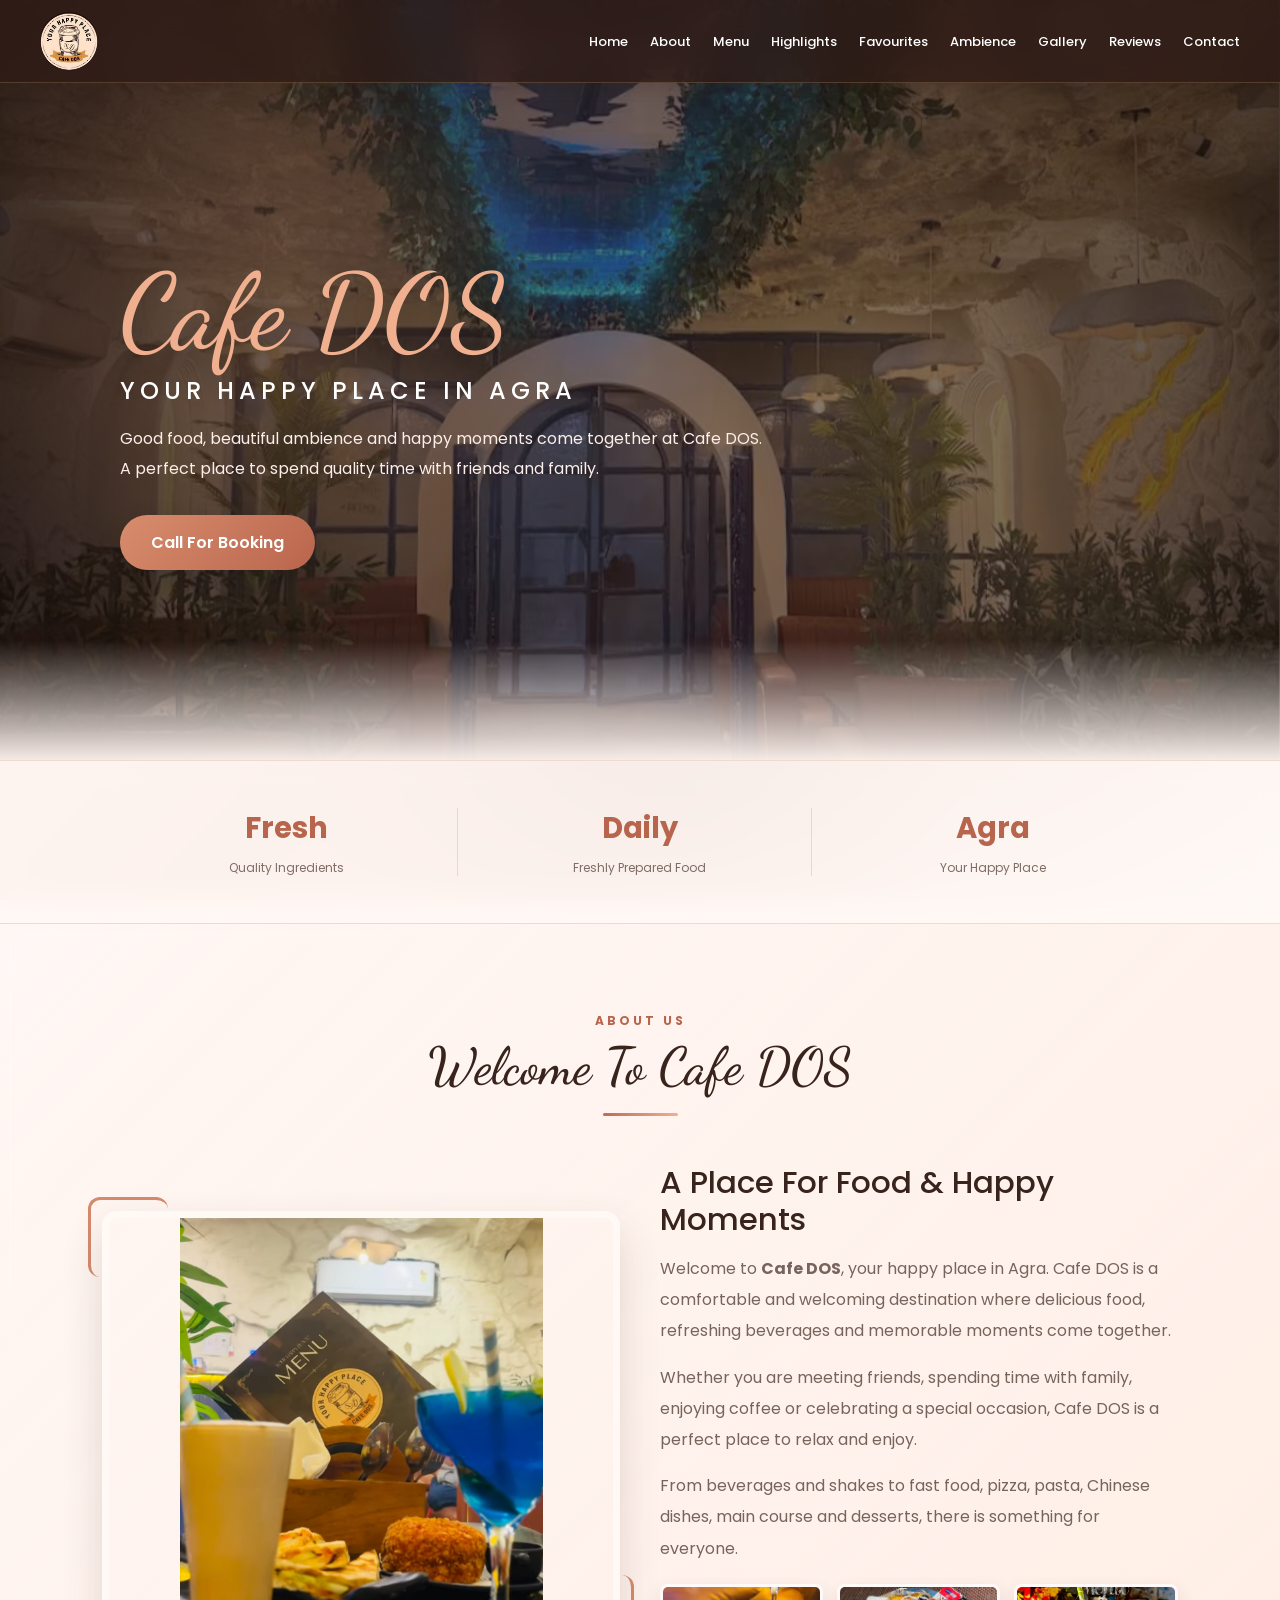
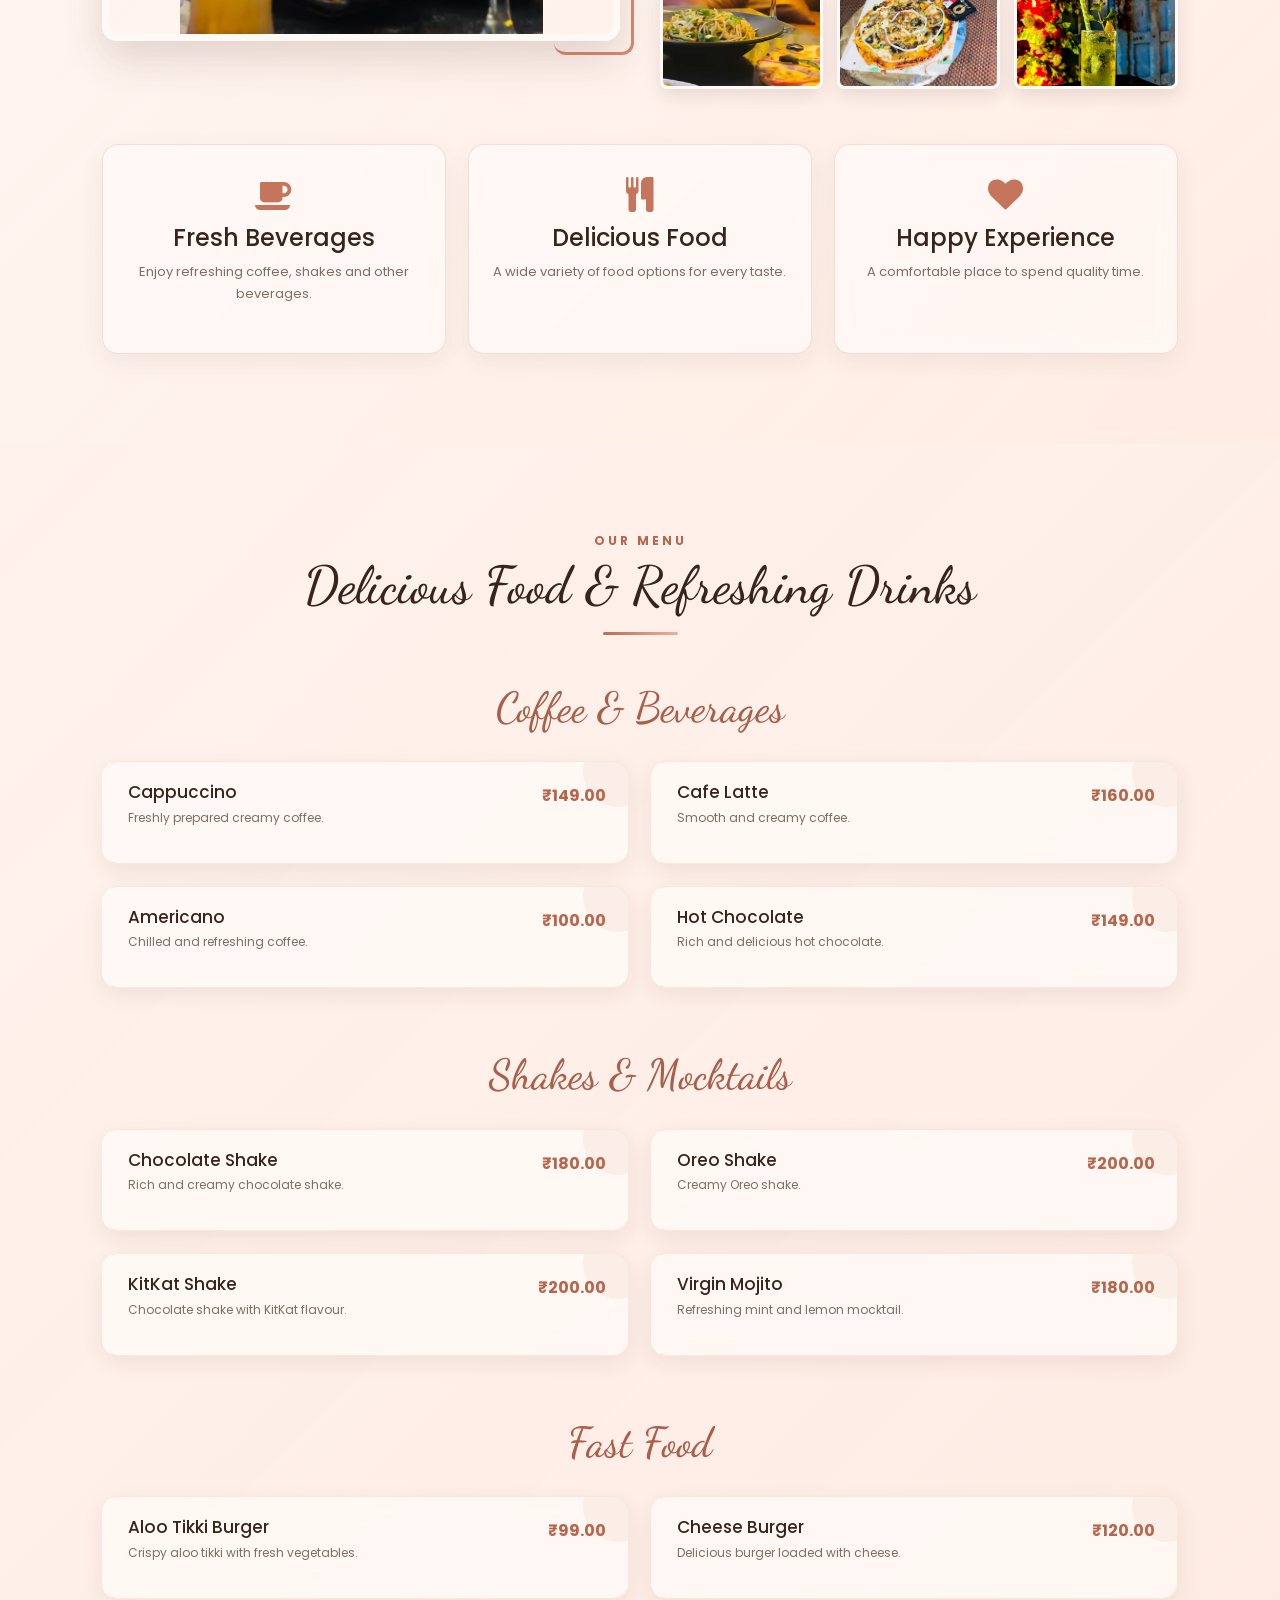
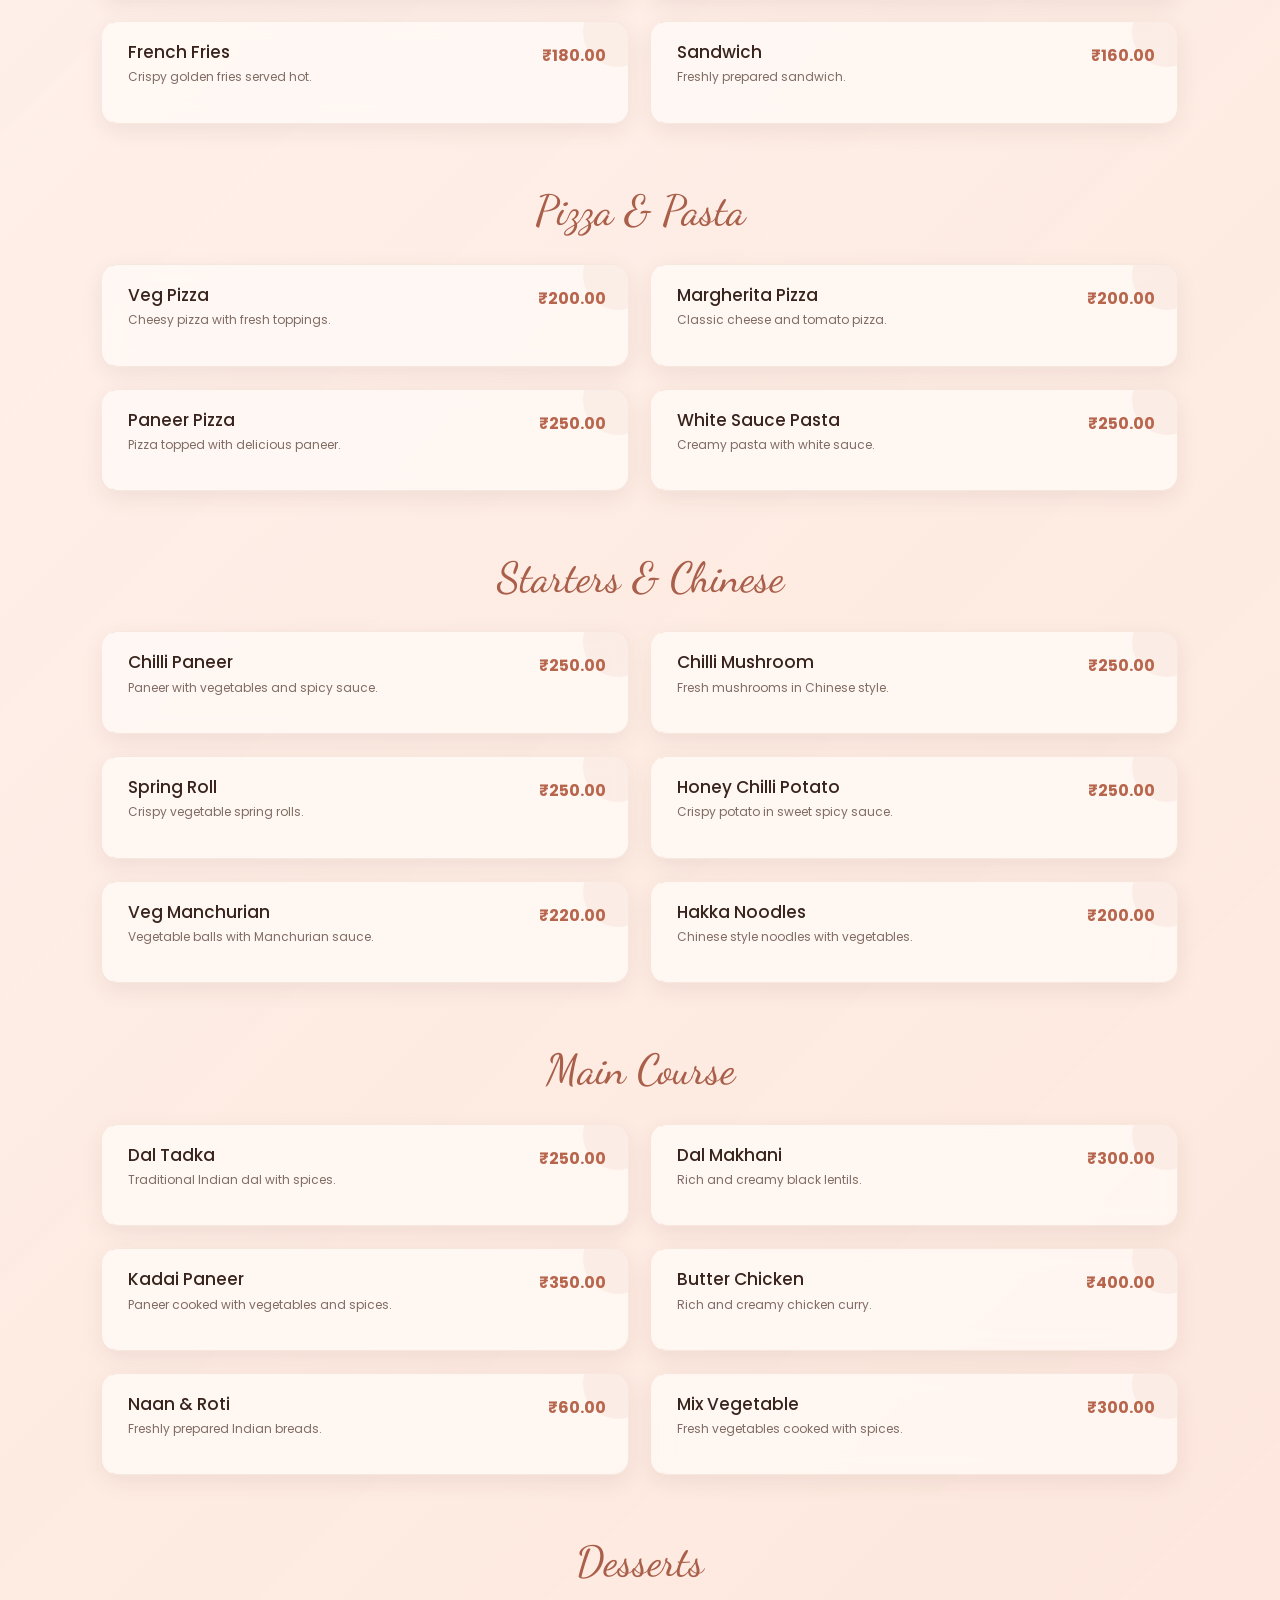
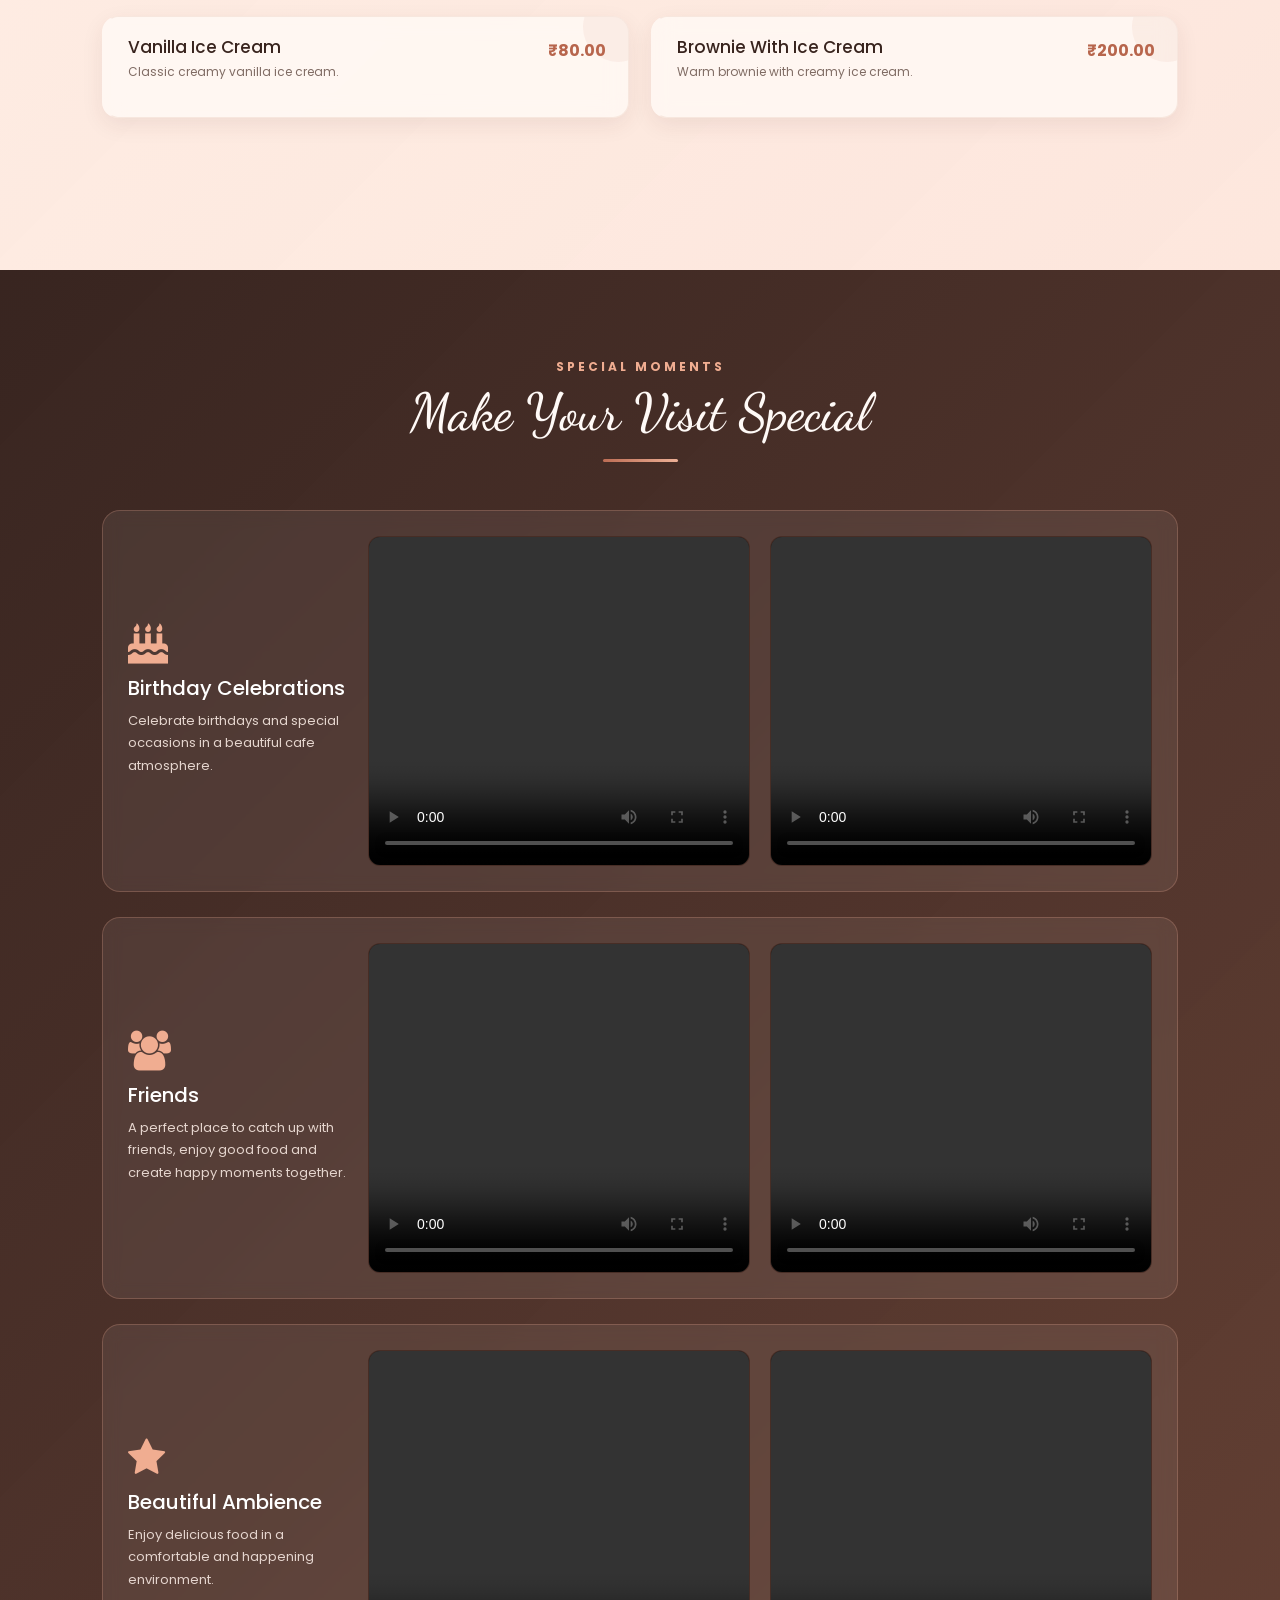
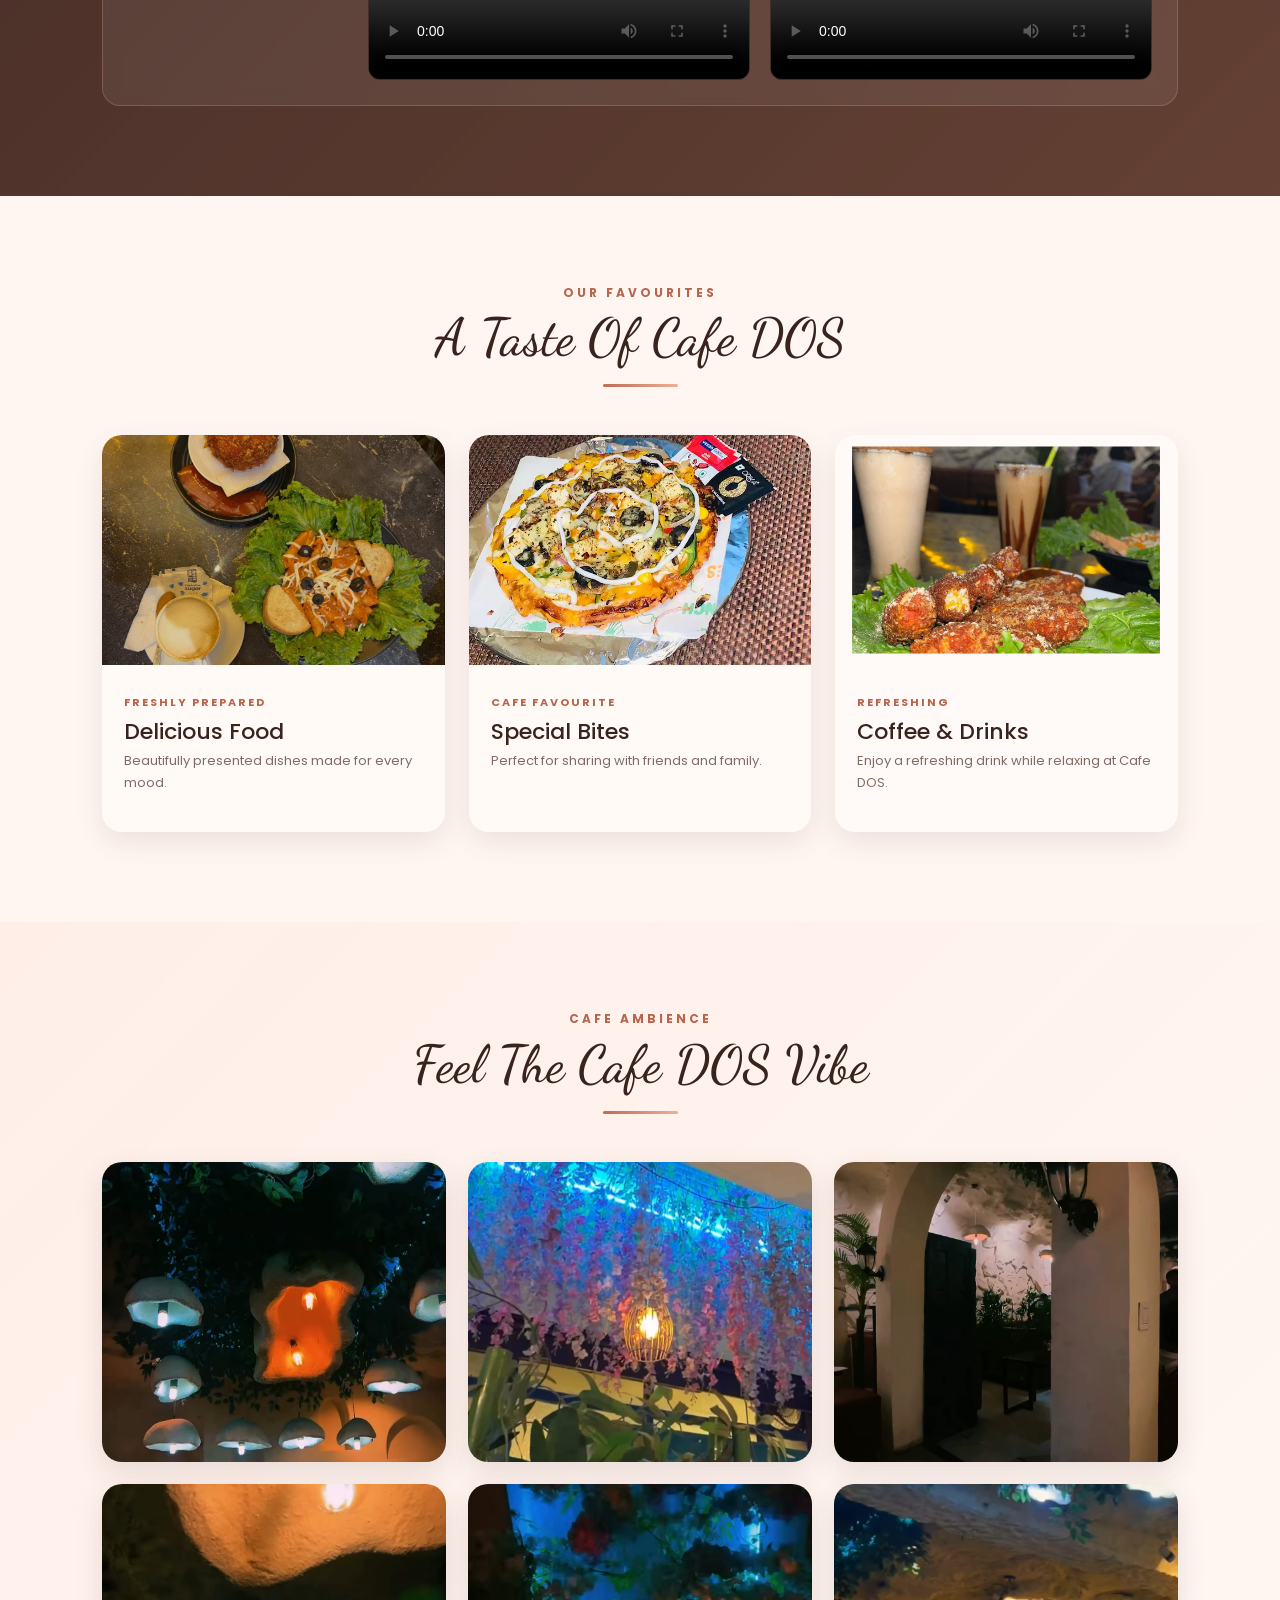
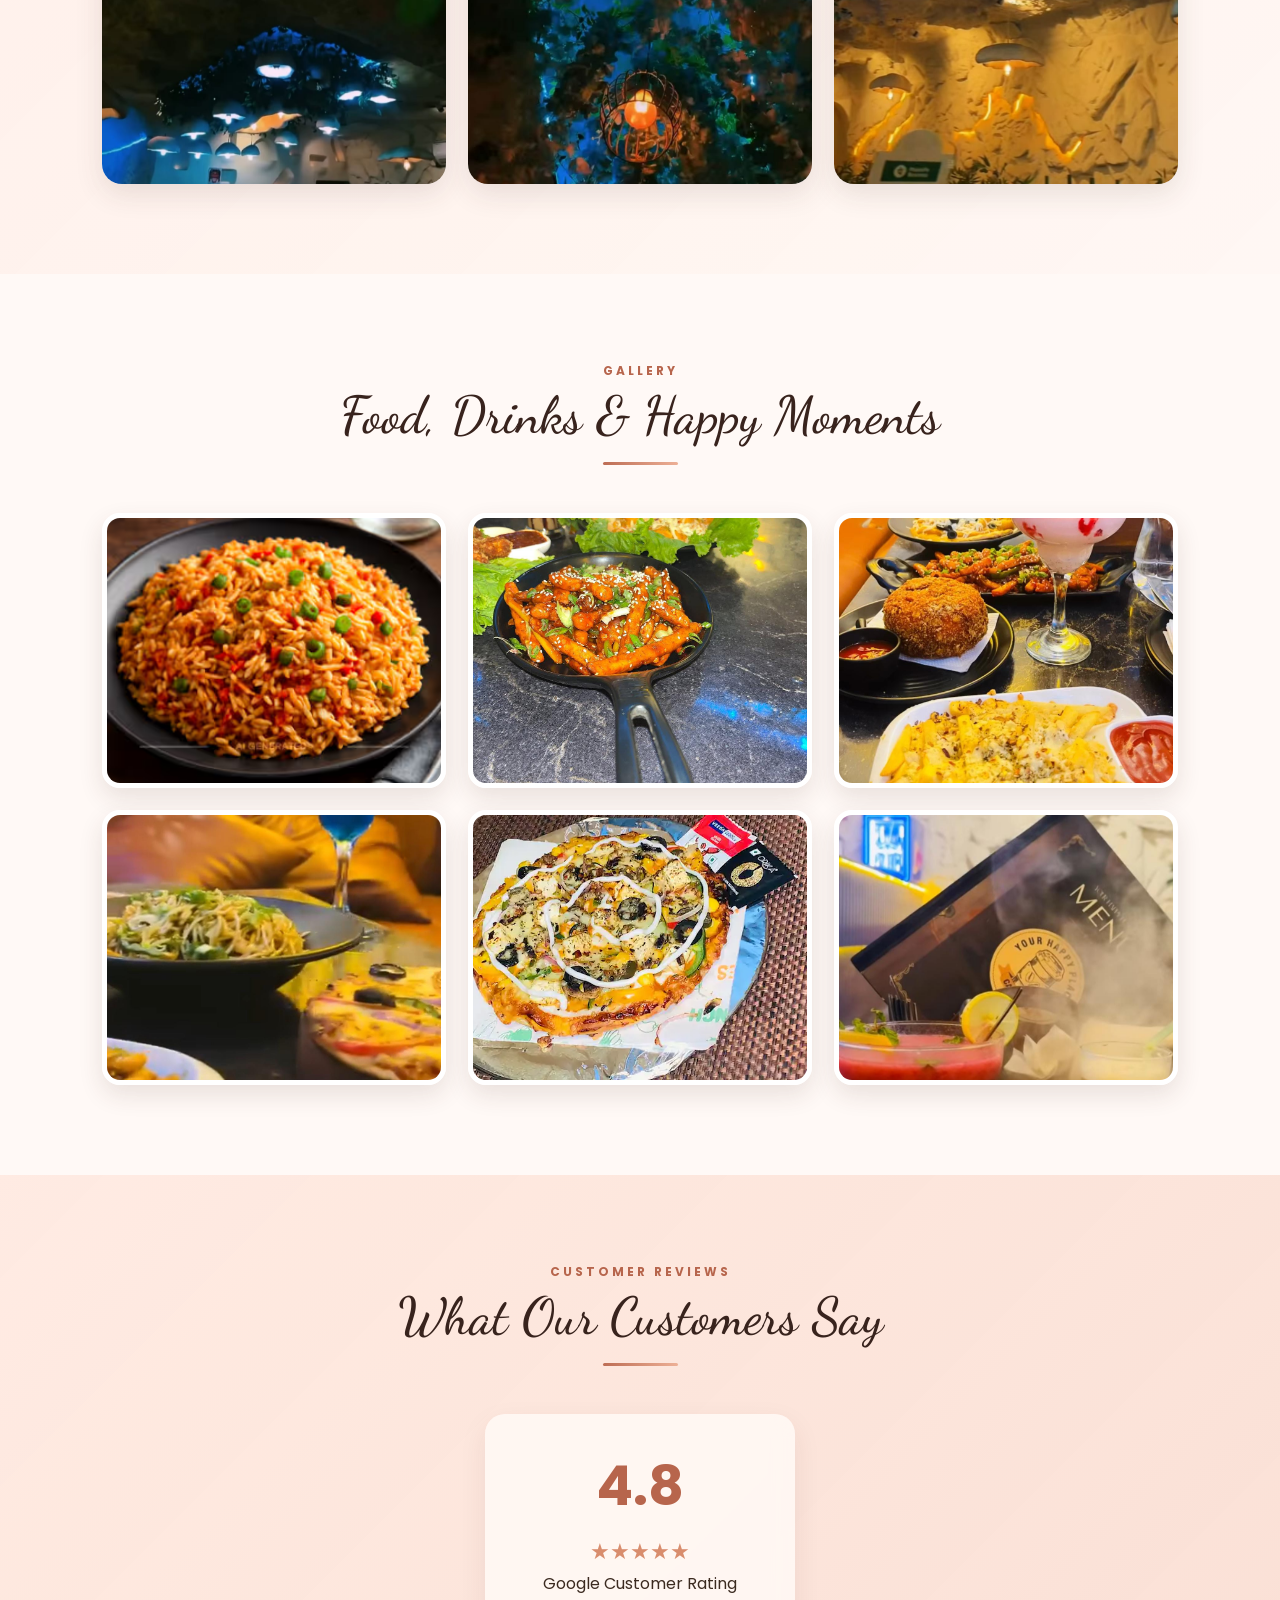
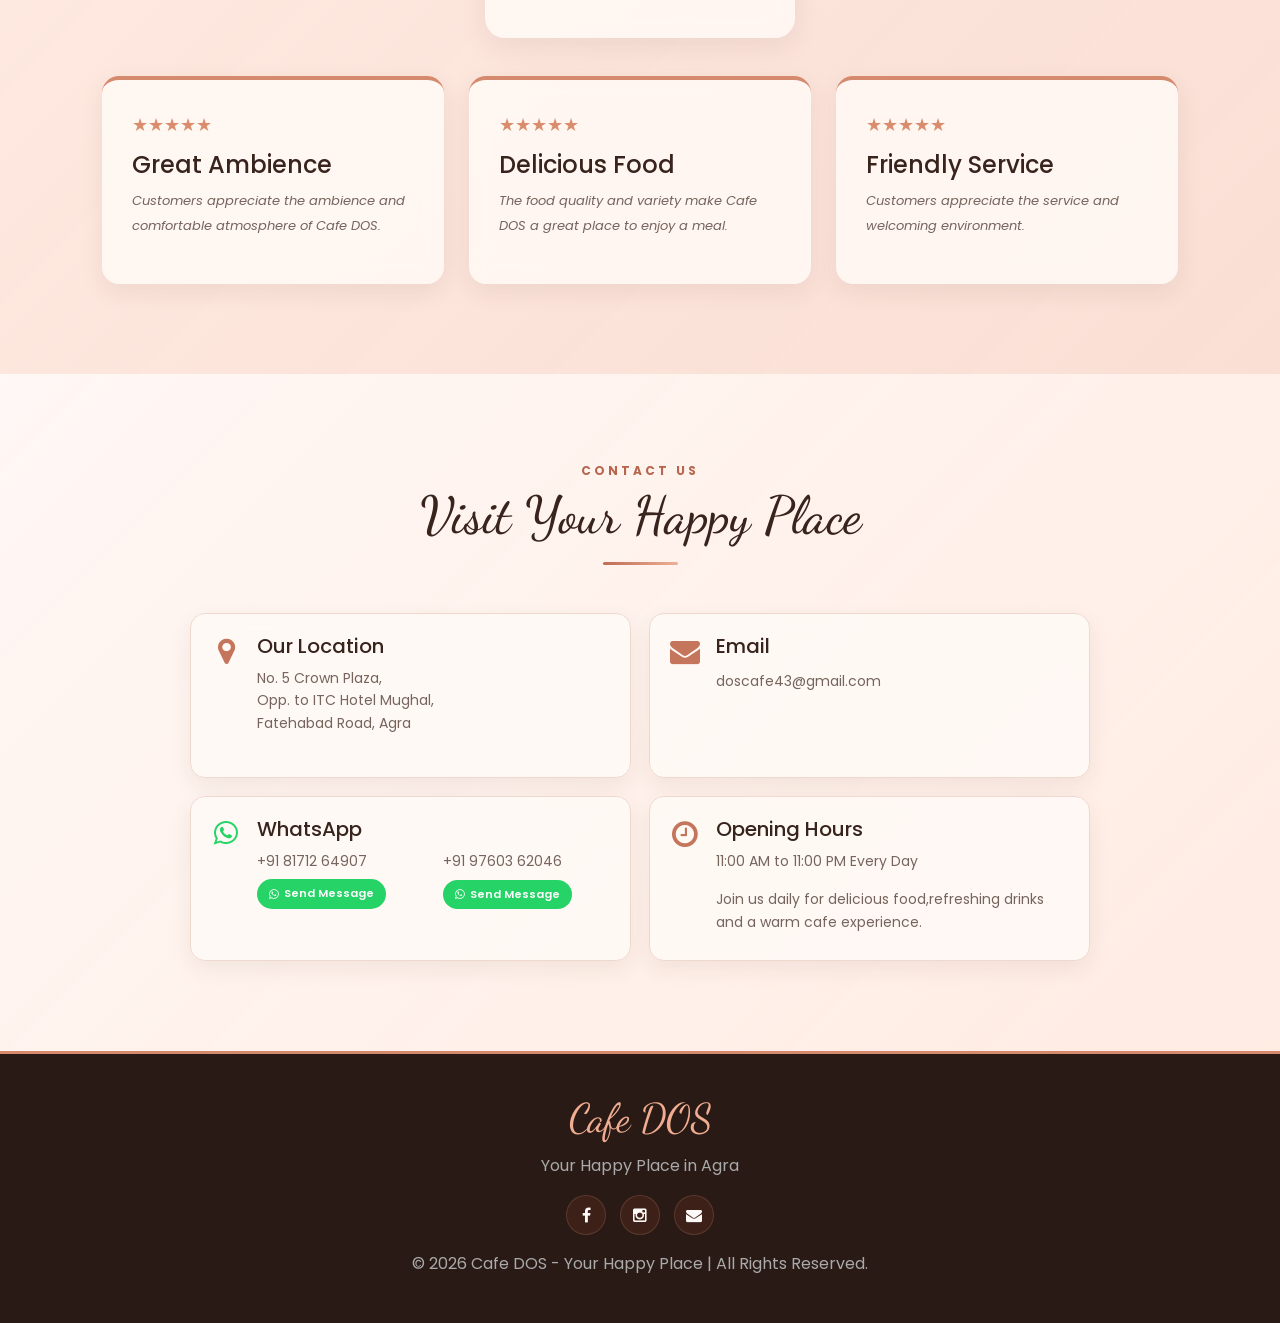
<file: index.html>
<!DOCTYPE html>
<html lang="en">
<head>
<meta charset="UTF-8">
<meta name="viewport" content="width=device-width,initial-scale=1.0">
<title>Cafe DOS | Your Happy Place</title><link rel="icon" type="image/jpeg" href="assets/images/images.jpg">
<link href="https://fonts.googleapis.com/css2?family=Dancing+Script:wght@500;600;700&family=Poppins:wght@300;400;500;600;700&display=swap" rel="stylesheet">
<link rel="stylesheet" href="assets/css/bootstrap.min.css">
<link rel="stylesheet" href="assets/css/font-awesome.css">
<style>
*{margin:0;padding:0;box-sizing:border-box}
html{scroll-behavior:smooth}
body{font-family:Poppins,sans-serif;background:#fff5f0;color:#3b2a20;line-height:1.7;overflow-x:hidden;position:relative}
body:before{content:"";position:fixed;inset:0;z-index:-3;background:radial-gradient(circle at 15% 20%,rgba(255,205,180,.42),transparent 30%),radial-gradient(circle at 85% 25%,rgba(210,155,130,.28),transparent 32%),radial-gradient(circle at 50% 80%,rgba(150,95,75,.18),transparent 35%),linear-gradient(135deg,#fff6f1,#f5ddd3,#fff7f3)}
body:after{content:"";position:fixed;inset:-50px;z-index:-2;background:radial-gradient(ellipse at 20% 35%,rgba(255,255,255,.55),transparent 35%),radial-gradient(ellipse at 75% 65%,rgba(116,72,57,.13),transparent 38%),radial-gradient(ellipse at 50% 10%,rgba(255,220,205,.4),transparent 30%);filter:blur(35px);opacity:.9;pointer-events:none}
a{text-decoration:none}
::selection{background:#c8785d;color:#fff}
.header-area{position:fixed;top:0;left:0;width:100%;z-index:1000;background:rgba(48,28,23,.78);box-shadow:0 5px 22px rgba(48,28,23,.25);backdrop-filter:blur(16px);-webkit-backdrop-filter:blur(16px);border-bottom:1px solid rgba(255,210,140,.18)}
.main-nav{max-width:1250px;margin:auto;display:flex;align-items:center;justify-content:space-between;padding:12px 25px}
.logo{display:flex;align-items:center;justify-content:center;width:58px;height:58px;border-radius:50%;overflow:hidden;background:transparent;flex-shrink:0}.logo img{width:58px;height:58px;object-fit:cover;border-radius:50%;display:block;background:transparent}
.nav{display:flex;gap:22px;list-style:none;margin:0}
.nav li a{position:relative;color:#fff;font-size:13px;font-weight:500;transition:.3s}
.nav li a:after{content:"";position:absolute;left:0;bottom:-8px;width:0;height:2px;background:#e2a07e;border-radius:10px;transition:.3s}
.nav li a:hover,.nav li a.active{color:#f0ad91}
.nav li a:hover:after,.nav li a.active:after{width:100%}
.menu-trigger{display:none;color:#fff;cursor:pointer;font-size:25px}
#top{padding-top:70px}
.hero{min-height:760px;position:relative;display:flex;align-items:center;overflow:hidden;background:linear-gradient(90deg,rgba(25,14,11,.88),rgba(55,31,25,.52),rgba(25,14,11,.78)),url("assets/images/cafe-front.jpg") center/cover no-repeat}
.hero:before{content:"";position:absolute;inset:-30px;background:radial-gradient(circle at 20% 40%,rgba(255,198,170,.16),transparent 30%),radial-gradient(circle at 80% 60%,rgba(255,220,195,.12),transparent 28%);filter:blur(18px);z-index:1;pointer-events:none}
.hero:after{content:"";position:absolute;left:0;right:0;bottom:-1px;height:120px;background:linear-gradient(transparent,rgba(255,245,240,.96));pointer-events:none;z-index:2}
.hero-content{position:relative;z-index:3;width:100%;max-width:1100px;margin:auto;padding:80px 30px;color:#fff}
.hero-content h1{font-family:'Dancing Script',cursive;font-size:105px;line-height:1;color:#f0b08f;text-shadow:0 10px 35px rgba(0,0,0,.45)}
.hero-content h2{font-size:24px;letter-spacing:5px;color:#fff;margin:12px 0 18px}
.hero-content p{max-width:650px;margin:0 0 30px;color:#fceee8;font-size:16px;line-height:1.9}
.main-button{display:inline-block;padding:14px 31px;background:linear-gradient(135deg,#d98d6d,#b9654d);color:#fff;border-radius:30px;font-weight:600;box-shadow:0 10px 25px rgba(0,0,0,.18);transition:.3s}
.main-button:hover{background:#fff;color:#6e3d30;transform:translateY(-3px)}
.section{padding:90px 8%;position:relative}
.section-heading{text-align:center;margin-bottom:48px}
.section-heading h6{color:#b7654c;text-transform:uppercase;letter-spacing:3px;font-size:12px;font-weight:700}
.section-heading h2{font-family:'Dancing Script',cursive;font-size:52px;color:#38231d;line-height:1.15;margin-top:5px}
.section-heading:after{content:"";display:block;width:75px;height:3px;margin:16px auto 0;background:linear-gradient(90deg,#bd6d54,#edb096);border-radius:20px}
.stats-strip{background:rgba(255,250,247,.72);border-top:1px solid #f0d9ce;border-bottom:1px solid #f0d9ce;padding:25px 8%;backdrop-filter:blur(12px);-webkit-backdrop-filter:blur(12px)}
.stats-grid{max-width:1050px;margin:auto;display:grid;grid-template-columns:repeat(3,1fr);gap:10px;text-align:center}
.stat-box{padding:18px;position:relative}
.stat-box:not(:last-child):after{content:"";position:absolute;right:0;top:20%;height:60%;width:1px;background:#ead8d0}
.stat-box strong{display:block;color:#b7654c;font-size:29px}
.stat-box span{font-size:12px;color:#806c64}
.about-section{background:linear-gradient(135deg,rgba(255,248,245,.82),rgba(255,233,223,.72));backdrop-filter:blur(8px);-webkit-backdrop-filter:blur(8px)}
.about-container{max-width:1150px;margin:auto;display:grid;grid-template-columns:1fr 1fr;gap:40px;align-items:center}
.about-image{position:relative}
.about-image:before{content:"";position:absolute;left:-14px;top:-14px;width:80px;height:80px;border-left:3px solid #d58a6e;border-top:3px solid #d58a6e;border-radius:12px}
.about-image:after{content:"";position:absolute;right:-14px;bottom:-14px;width:80px;height:80px;border-right:3px solid #d58a6e;border-bottom:3px solid #d58a6e;border-radius:12px}
.about-image img{position:relative;z-index:1;width:100%;height:430px;object-fit:contain;border:7px solid rgba(255,250,247,.9);border-radius:15px;box-shadow:0 18px 40px rgba(75,43,34,.16)}
.about-text h3{font-size:31px;color:#38231d;margin-bottom:15px}
.about-text p{color:#76645d;line-height:1.95;margin-bottom:15px}
.about-small-images{display:grid;grid-template-columns:repeat(3,1fr);gap:14px;margin-top:20px}
.about-small-images img{width:100%;height:105px;object-fit:cover;border:3px solid #fffaf7;border-radius:8px;box-shadow:0 7px 18px rgba(75,43,34,.12);transition:.35s}
.about-small-images img:hover{transform:translateY(-7px) scale(1.03)}
.feature-grid{max-width:1100px;margin:55px auto 0;display:grid;grid-template-columns:repeat(3,1fr);gap:22px}
.feature-box{background:rgba(255,250,247,.75);border:1px solid rgba(239,217,207,.8);text-align:center;border-radius:16px;padding:32px 22px;box-shadow:0 8px 24px rgba(75,43,34,.07);backdrop-filter:blur(10px);-webkit-backdrop-filter:blur(10px);transition:.35s}
.feature-box:hover{transform:translateY(-8px);box-shadow:0 16px 32px rgba(75,43,34,.13)}
.feature-box i{font-size:35px;color:#c4755b;margin-bottom:12px}
.feature-box h4{color:#38231d;margin-bottom:8px}
.feature-box p{font-size:13px;color:#806c64}
.menu-section{background:linear-gradient(135deg,rgba(255,241,235,.78),rgba(252,225,213,.72))}
.menu-category{max-width:1120px;margin:0 auto 62px}
.category-title{text-align:center;font-family:'Dancing Script',cursive;font-size:42px;color:#a95f49;margin-bottom:28px}
.menu-grid{display:grid;grid-template-columns:repeat(2,1fr);gap:22px}
.menu-card{position:relative;background:rgba(255,250,247,.78);border-radius:16px;padding:20px 22px;box-shadow:0 7px 22px rgba(75,43,34,.08);border:1px solid rgba(190,112,87,.12);border-left:4px solid transparent;display:flex;justify-content:space-between;gap:20px;transition:.35s;overflow:hidden;backdrop-filter:blur(10px);-webkit-backdrop-filter:blur(10px)}
.menu-card:before{content:"";position:absolute;right:-25px;top:-25px;width:70px;height:70px;border-radius:50%;background:rgba(205,120,90,.08)}
.menu-card:hover{transform:translateY(-6px);border-left-color:#d58a6e;box-shadow:0 15px 30px rgba(75,43,34,.14)}
.menu-card h4{font-size:17px;color:#38231d;margin-bottom:5px}
.menu-card p{font-size:12px;color:#806c64;line-height:1.6}
.menu-price{font-weight:700;color:#b7654c;font-size:16px;white-space:nowrap}
.highlights{background:linear-gradient(135deg,rgba(48,28,23,.96),rgba(89,50,38,.93));color:#fff}
.highlights .section-heading h6{color:#f0ad91}
.highlights .section-heading h2{color:#fffaf7}
.highlight-grid{max-width:1100px;margin:auto;display:grid;grid-template-columns:1fr;gap:25px}
.highlight-box{background:rgba(255,250,247,.07);border:1px solid rgba(240,173,145,.24);border-radius:18px;padding:25px;transition:.35s;backdrop-filter:blur(8px);-webkit-backdrop-filter:blur(8px);display:grid;grid-template-columns:220px 1fr 1fr;gap:20px;align-items:center}
.highlight-box:hover{transform:translateY(-5px);background:rgba(240,173,145,.10);border-color:#e2a07e}
.highlight-content{text-align:left}
.highlight-box i{font-size:40px;color:#f0ad91;margin-bottom:12px}
.highlight-box h3{font-size:20px;margin-bottom:10px;color:#fff}
.highlight-box p{font-size:13px;color:#e5d5ce;line-height:1.7;margin:0}
.highlight-video{width:100%;height:330px;object-fit:cover;display:block;border-radius:12px;background:#21110d;border:1px solid rgba(240,173,145,.18)}
.food-showcase{background:rgba(255,247,243,.78)}
.food-showcase-grid{max-width:1150px;margin:auto;display:grid;grid-template-columns:repeat(3,1fr);gap:24px}
.food-showcase-card{background:rgba(255,250,247,.82);border-radius:20px;overflow:hidden;box-shadow:0 10px 28px rgba(75,43,34,.10);transition:.35s;backdrop-filter:blur(10px);-webkit-backdrop-filter:blur(10px)}
.food-showcase-card:hover{transform:translateY(-8px);box-shadow:0 18px 38px rgba(75,43,34,.15)}
.food-showcase-card img{width:100%;height:230px;object-fit:cover;display:block}
.food-showcase-card:nth-child(3) img{transform:scale(.90)}
.food-showcase-card:nth-child(3){background:#fffaf7;display:flex;flex-direction:column;justify-content:center}
.food-showcase-card div{padding:22px}
.food-showcase-card span{font-size:11px;text-transform:uppercase;letter-spacing:2px;color:#b7654c;font-weight:700}
.food-showcase-card h3{font-size:22px;color:#38231d;margin:5px 0}
.food-showcase-card p{font-size:13px;color:#806c64;line-height:1.7}
.ambience-section{background:linear-gradient(135deg,rgba(255,236,229,.78),rgba(255,248,245,.72))}
.ambience-grid{max-width:1150px;margin:auto;display:grid;grid-template-columns:repeat(3,1fr);gap:22px}
.ambience-card{position:relative;height:300px;overflow:hidden;border-radius:20px;background:#fff;box-shadow:0 10px 28px rgba(75,43,34,.12)}
.ambience-card img{width:100%;height:100%;object-fit:cover;display:block;transition:.6s}
.ambience-card:after{content:"";position:absolute;inset:0;background:linear-gradient(to top,rgba(45,24,18,.75),transparent 60%);opacity:0;transition:.4s}
.ambience-card:hover img{transform:scale(1.08)}
.ambience-card:hover:after{opacity:1}
.ambience-caption{position:absolute;left:20px;bottom:18px;z-index:2;color:#fff;opacity:0;transform:translateY(10px);transition:.4s}
.ambience-card:hover .ambience-caption{opacity:1;transform:translateY(0)}
.ambience-caption h3{font-family:'Dancing Script',cursive;font-size:28px;margin-bottom:3px}
.ambience-caption p{font-size:12px;color:#f8e9e3}
.gallery-section{background:rgba(255,250,248,.78)}
.gallery-grid{max-width:1180px;margin:auto;display:grid;grid-template-columns:repeat(3,1fr);gap:22px}
.gallery-box{height:275px;overflow:hidden;border-radius:18px;border:5px solid #fff;box-shadow:0 10px 25px rgba(75,43,34,.12);position:relative}
.gallery-box img{width:100%;height:100%;object-fit:cover;transition:.6s}
.gallery-box:after{content:"";position:absolute;inset:0;background:linear-gradient(to top,rgba(45,24,18,.52),transparent 58%);opacity:0;transition:.35s}
.gallery-box:hover img{transform:scale(1.1)}
.gallery-box:hover:after{opacity:1}
.reviews-section{background:linear-gradient(135deg,rgba(255,233,223,.82),rgba(248,216,204,.78))}
.rating{max-width:310px;margin:0 auto 38px;background:rgba(255,250,247,.82);padding:25px;border-radius:20px;box-shadow:0 10px 28px rgba(75,43,34,.08);text-align:center;backdrop-filter:blur(10px);-webkit-backdrop-filter:blur(10px)}
.rating strong{display:block;font-size:55px;color:#b7654c}
.rating span{color:#d98d6d;font-size:22px}
.review-grid{max-width:1100px;margin:auto;display:grid;grid-template-columns:repeat(3,1fr);gap:25px}
.review-box{background:rgba(255,250,247,.82);border-radius:17px;padding:30px;border-top:4px solid #d58a6e;box-shadow:0 8px 24px rgba(75,43,34,.08);transition:.35s;backdrop-filter:blur(10px);-webkit-backdrop-filter:blur(10px)}
.review-box:hover{transform:translateY(-7px);box-shadow:0 16px 32px rgba(75,43,34,.13)}
.stars{color:#d98d6d;font-size:18px;margin-bottom:10px}
.review-box h4{color:#38231d;margin-bottom:10px}
.review-box p{font-size:13px;color:#76645d;font-style:italic;line-height:1.85}
.reservation-section{background:linear-gradient(135deg,rgba(48,28,23,.97),rgba(89,50,38,.94));color:#fff}
.reservation-section .section-heading h6{color:#f0ad91}
.reservation-section .section-heading h2{color:#fffaf7}
.reservation-container{max-width:1100px;margin:auto;display:grid;grid-template-columns:1fr 1fr;gap:45px;align-items:center}
.reservation-info h3{font-size:28px;color:#f0ad91;margin-bottom:15px}
.reservation-info p{color:#eadbd5;margin-bottom:20px;line-height:1.9}
.contact-detail{margin:15px 0}
.contact-detail i{color:#f0ad91;width:30px}
.contact-detail span,.contact-detail a{color:#eadbd5;line-height:1.9}
.reservation-form{background:rgba(255,250,247,.92);padding:34px;border-radius:20px;box-shadow:0 20px 45px rgba(0,0,0,.25);backdrop-filter:blur(12px);-webkit-backdrop-filter:blur(12px)}
.reservation-form h3{text-align:center;color:#38231d;margin-bottom:20px}
.form-group{margin-bottom:15px}
.form-group input,.form-group select,.form-group textarea{width:100%;padding:12px 15px;background:rgba(255,255,255,.9);border:1px solid #ead3c9;border-radius:9px;outline:none;font-family:Poppins,sans-serif}
.form-group input:focus,.form-group select:focus,.form-group textarea:focus{border-color:#d58a6e;box-shadow:0 0 0 3px rgba(213,138,110,.12)}
.form-group textarea{height:110px;resize:none}
.form-button{width:100%;border:0;cursor:pointer;font-family:Poppins,sans-serif}
.cta-banner{max-width:1100px;margin:60px auto 0;background:linear-gradient(135deg,#d98d6d,#edb096);border-radius:22px;padding:42px;box-shadow:0 15px 35px rgba(75,43,34,.14)}
.cta-banner h3{font-family:'Dancing Script',cursive;font-size:43px;color:#38231d}
.cta-banner p{color:#56382e;margin-bottom:15px}
.cta-banner .main-button{background:#38231d;color:#fffaf7}
.contact-section{background:linear-gradient(135deg,rgba(255,248,245,.82),rgba(255,233,223,.78))}
.contact-grid{max-width:900px;margin:auto;display:grid;grid-template-columns:repeat(2,1fr);grid-auto-rows:165px;gap:18px;align-items:stretch}
.contact-box{text-align:left;background:rgba(255,250,247,.82);border:1px solid #efd9cf;padding:20px 18px;border-radius:15px;box-shadow:0 8px 22px rgba(75,43,34,.07);transition:.35s;backdrop-filter:blur(10px);-webkit-backdrop-filter:blur(10px);display:flex;align-items:flex-start;gap:14px;height:165px;min-height:165px}
.contact-box:hover{transform:translateY(-7px);box-shadow:0 16px 32px rgba(75,43,34,.13);border-color:#d58a6e}
.contact-box i{font-size:30px;color:#c4755b;margin-top:2px;flex-shrink:0;width:34px;text-align:center}
.contact-content{flex:1;min-width:0}
.contact-box h4{color:#38231d;margin-bottom:8px;font-size:20px;line-height:1.25}
.contact-box p,.contact-box a{font-size:14px;color:#76645d;line-height:1.6}
.whatsapp-box{display:flex;align-items:flex-start;gap:14px;text-align:left}
.whatsapp-box>i{font-size:28px;color:#25D366;margin-top:2px}
.whatsapp-content{flex:1;min-width:0}
.whatsapp-content h4{margin-bottom:8px}
.whatsapp-numbers{display:grid;grid-template-columns:1fr 1fr;gap:10px 16px;width:100%}
.whatsapp-contact{display:flex;flex-direction:column;align-items:flex-start;gap:5px}
.whatsapp-number{font-size:14px!important;color:#76645d!important;white-space:nowrap;display:block;margin-bottom:1px}
.whatsapp-btn{display:inline-flex;align-items:center;justify-content:center;gap:6px;padding:6px 12px;background:#25D366;color:#fff!important;border-radius:18px;font-size:11px!important;font-weight:600;line-height:1.2;white-space:nowrap;transition:.3s}
.whatsapp-btn i{font-size:11px!important;color:#fff!important;margin:0!important;width:auto!important}
.whatsapp-btn:hover{background:#128C7E;color:#fff!important;transform:translateY(-2px)}
footer{background:rgba(33,17,13,.96);color:#aaa;text-align:center;padding:30px 15px;border-top:3px solid #d58a6e}
.footer-logo{font-family:'Dancing Script',cursive;font-size:40px;color:#f0ad91}
.social{margin:15px 0}
.social a{display:inline-flex;align-items:center;justify-content:center;width:40px;height:40px;margin:0 5px;border-radius:50%;background:#3d2119;border:1px solid rgba(240,173,145,.16);color:#fffaf7;transition:.3s}
.social a:hover{background:#d58a6e;color:#38231d;transform:translateY(-4px)}
@media(max-width:1100px){.nav{gap:13px}.nav li a{font-size:11px}}
@media(max-width:900px){.nav{gap:10px}.nav li a{font-size:10px}.about-container,.reservation-container{grid-template-columns:1fr}.highlight-grid,.review-grid,.gallery-grid,.ambience-grid{grid-template-columns:1fr 1fr}.feature-grid{grid-template-columns:1fr 1fr}.hero-content{padding:70px 25px}.hero-content h1{font-size:80px}.section{padding:75px 6%}}
@media(max-width:650px){.main-nav{padding:10px 15px;min-height:62px}.logo{width:45px;height:45px;border-radius:50%;overflow:hidden;background:transparent}.logo img{width:45px;height:45px;max-height:none;object-fit:cover;border-radius:50%;display:block;background:transparent}.nav{display:none;position:absolute;top:62px;left:0;width:100%;background:rgba(48,28,23,.94);padding:15px 20px;flex-direction:column;gap:15px;backdrop-filter:blur(15px);-webkit-backdrop-filter:blur(15px)}.nav li a{font-size:13px}.menu-trigger{display:block}.hero{min-height:650px}.hero-content{text-align:center;padding:70px 15px}.hero-content h1{font-size:62px}.hero-content h2{font-size:17px;letter-spacing:2px}.hero-content p{font-size:14px}.section{padding:65px 5%}.section-heading h2{font-size:40px}.stats-grid,.feature-grid,.menu-grid,.food-showcase-grid,.ambience-grid,.gallery-grid,.review-grid,.contact-grid{grid-template-columns:1fr}.highlight-grid{grid-template-columns:1fr}.highlight-box{grid-template-columns:1fr;text-align:center}.highlight-content{text-align:center}.highlight-video{height:360px}.stat-box:not(:last-child):after{display:none}.about-image:before,.about-image:after{display:none}.about-image img{height:320px}.category-title{font-size:36px}.gallery-box{height:285px}.ambience-card{height:300px}.cta-banner{padding:30px 18px}.cta-banner h3{font-size:36px}.contact-grid{grid-template-columns:1fr;grid-auto-rows:165px}.contact-box{height:165px;min-height:165px}}
</style>
</head>
<body>
<header class="header-area">
<div class="main-nav">
<a href="#top" class="logo"><img src="assets/images/images.jpg" alt="Cafe DOS"></a>
<ul class="nav">
<li><a href="#top">Home</a></li>
<li><a href="#about">About</a></li>
<li><a href="#menu">Menu</a></li>
<li><a href="#highlights">Highlights</a></li>
<li><a href="#food-showcase">Favourites</a></li>
<li><a href="#ambience">Ambience</a></li>
<li><a href="#gallery">Gallery</a></li>
<li><a href="#reviews">Reviews</a></li>
<li><a href="#contact">Contact</a></li>
</ul>
<a class="menu-trigger">☰</a>
</div>
</header>
<section class="hero" id="top">
<div class="hero-content">
<h1>Cafe DOS</h1>
<h2>YOUR HAPPY PLACE IN AGRA</h2>
<p>Good food, beautiful ambience and happy moments come together at Cafe DOS. A perfect place to spend quality time with friends and family.</p>
<a href="#contact" class="main-button">Call For Booking</a>
</div>
</section>
<section class="section stats-strip">
<div class="stats-grid">
<div class="stat-box"><strong>Fresh</strong><span>Quality Ingredients</span></div>
<div class="stat-box"><strong>Daily</strong><span>Freshly Prepared Food</span></div>
<div class="stat-box"><strong>Agra</strong><span>Your Happy Place</span></div>
</div>
</section>
<section class="section about-section" id="about">
<div class="section-heading">
<h6>About Us</h6>
<h2>Welcome To Cafe DOS</h2>
</div>
<div class="about-container">
<div class="about-image">
<img src="assets/images/cafe-dos.jpeg" alt="Cafe DOS">
</div>
<div class="about-text">
<h3>A Place For Food & Happy Moments</h3>
<p>Welcome to <b>Cafe DOS</b>, your happy place in Agra. Cafe DOS is a comfortable and welcoming destination where delicious food, refreshing beverages and memorable moments come together.</p>
<p>Whether you are meeting friends, spending time with family, enjoying coffee or celebrating a special occasion, Cafe DOS is a perfect place to relax and enjoy.</p>
<p>From beverages and shakes to fast food, pizza, pasta, Chinese dishes, main course and desserts, there is something for everyone.</p>
<div class="about-small-images">
<img src="assets/images/about-thumb-01.jpeg" alt="Cafe Food">
<img src="assets/images/about-thumb-02.jpg" alt="Cafe Food">
<img src="assets/images/about-thumb-03.jpeg" alt="Cafe Drink">
</div>
</div>
</div>
<div class="feature-grid">
<div class="feature-box">
<i class="fa fa-coffee"></i>
<h4>Fresh Beverages</h4>
<p>Enjoy refreshing coffee, shakes and other beverages.</p>
</div>
<div class="feature-box">
<i class="fa fa-cutlery"></i>
<h4>Delicious Food</h4>
<p>A wide variety of food options for every taste.</p>
</div>
<div class="feature-box">
<i class="fa fa-heart"></i>
<h4>Happy Experience</h4>
<p>A comfortable place to spend quality time.</p>
</div>
</div>
</section>
<section class="section menu-section" id="menu">
<div class="section-heading">
<h6>Our Menu</h6>
<h2>Delicious Food & Refreshing Drinks</h2>
</div>
<div class="menu-category">
<h3 class="category-title">Coffee & Beverages</h3>
<div class="menu-grid">
<div class="menu-card"><div><h4>Cappuccino</h4><p>Freshly prepared creamy coffee.</p></div><span class="menu-price">₹149.00</span></div>
<div class="menu-card"><div><h4>Cafe Latte</h4><p>Smooth and creamy coffee.</p></div><span class="menu-price">₹160.00</span></div>
<div class="menu-card"><div><h4>Americano</h4><p>Chilled and refreshing coffee.</p></div><span class="menu-price">₹100.00</span></div>
<div class="menu-card"><div><h4>Hot Chocolate</h4><p>Rich and delicious hot chocolate.</p></div><span class="menu-price">₹149.00</span></div>
</div>
</div>
<div class="menu-category">
<h3 class="category-title">Shakes & Mocktails</h3>
<div class="menu-grid">
<div class="menu-card"><div><h4>Chocolate Shake</h4><p>Rich and creamy chocolate shake.</p></div><span class="menu-price">₹180.00</span></div>
<div class="menu-card"><div><h4>Oreo Shake</h4><p>Creamy Oreo shake.</p></div><span class="menu-price">₹200.00</span></div>
<div class="menu-card"><div><h4>KitKat Shake</h4><p>Chocolate shake with KitKat flavour.</p></div><span class="menu-price">₹200.00</span></div>
<div class="menu-card"><div><h4>Virgin Mojito</h4><p>Refreshing mint and lemon mocktail.</p></div><span class="menu-price">₹180.00</span></div>
</div>
</div>
<div class="menu-category">
<h3 class="category-title">Fast Food</h3>
<div class="menu-grid">
<div class="menu-card"><div><h4>Aloo Tikki Burger</h4><p>Crispy aloo tikki with fresh vegetables.</p></div><span class="menu-price">₹99.00</span></div>
<div class="menu-card"><div><h4>Cheese Burger</h4><p>Delicious burger loaded with cheese.</p></div><span class="menu-price">₹120.00</span></div>
<div class="menu-card"><div><h4>French Fries</h4><p>Crispy golden fries served hot.</p></div><span class="menu-price">₹180.00</span></div>
<div class="menu-card"><div><h4>Sandwich</h4><p>Freshly prepared sandwich.</p></div><span class="menu-price">₹160.00</span></div>
</div>
</div>
<div class="menu-category">
<h3 class="category-title">Pizza & Pasta</h3>
<div class="menu-grid">
<div class="menu-card"><div><h4>Veg Pizza</h4><p>Cheesy pizza with fresh toppings.</p></div><span class="menu-price">₹200.00</span></div>
<div class="menu-card"><div><h4>Margherita Pizza</h4><p>Classic cheese and tomato pizza.</p></div><span class="menu-price">₹200.00</span></div>
<div class="menu-card"><div><h4>Paneer Pizza</h4><p>Pizza topped with delicious paneer.</p></div><span class="menu-price">₹250.00</span></div>
<div class="menu-card"><div><h4>White Sauce Pasta</h4><p>Creamy pasta with white sauce.</p></div><span class="menu-price">₹250.00</span></div>
</div>
</div>
<div class="menu-category">
<h3 class="category-title">Starters & Chinese</h3>
<div class="menu-grid">
<div class="menu-card"><div><h4>Chilli Paneer</h4><p>Paneer with vegetables and spicy sauce.</p></div><span class="menu-price">₹250.00</span></div>
<div class="menu-card"><div><h4>Chilli Mushroom</h4><p>Fresh mushrooms in Chinese style.</p></div><span class="menu-price">₹250.00</span></div>
<div class="menu-card"><div><h4>Spring Roll</h4><p>Crispy vegetable spring rolls.</p></div><span class="menu-price">₹250.00</span></div>
<div class="menu-card"><div><h4>Honey Chilli Potato</h4><p>Crispy potato in sweet spicy sauce.</p></div><span class="menu-price">₹250.00</span></div>
<div class="menu-card"><div><h4>Veg Manchurian</h4><p>Vegetable balls with Manchurian sauce.</p></div><span class="menu-price">₹220.00</span></div>
<div class="menu-card"><div><h4>Hakka Noodles</h4><p>Chinese style noodles with vegetables.</p></div><span class="menu-price">₹200.00</span></div>
</div>
</div>
<div class="menu-category">
<h3 class="category-title">Main Course</h3>
<div class="menu-grid">
<div class="menu-card"><div><h4>Dal Tadka</h4><p>Traditional Indian dal with spices.</p></div><span class="menu-price">₹250.00</span></div>
<div class="menu-card"><div><h4>Dal Makhani</h4><p>Rich and creamy black lentils.</p></div><span class="menu-price">₹300.00</span></div>
<div class="menu-card"><div><h4>Kadai Paneer</h4><p>Paneer cooked with vegetables and spices.</p></div><span class="menu-price">₹350.00</span></div>
<div class="menu-card"><div><h4>Butter Chicken</h4><p>Rich and creamy chicken curry.</p></div><span class="menu-price">₹400.00</span></div>
<div class="menu-card"><div><h4>Naan & Roti</h4><p>Freshly prepared Indian breads.</p></div><span class="menu-price">₹60.00</span></div>
<div class="menu-card"><div><h4>Mix Vegetable</h4><p>Fresh vegetables cooked with spices.</p></div><span class="menu-price">₹300.00</span></div>
</div>
</div>
<div class="menu-category">
<h3 class="category-title">Desserts</h3>
<div class="menu-grid">
<div class="menu-card"><div><h4>Vanilla Ice Cream</h4><p>Classic creamy vanilla ice cream.</p></div><span class="menu-price">₹80.00</span></div>
<div class="menu-card"><div><h4>Brownie With Ice Cream</h4><p>Warm brownie with creamy ice cream.</p></div><span class="menu-price">₹200.00</span></div>
</div>
</div>
</section>
<section class="section highlights" id="highlights">
<div class="section-heading">
<h6>Special Moments</h6>
<h2>Make Your Visit Special</h2>
</div>
<div class="highlight-grid">
<div class="highlight-box">
<div class="highlight-content">
<i class="fa fa-birthday-cake"></i>
<h3>Birthday Celebrations</h3>
<p>Celebrate birthdays and special occasions in a beautiful cafe atmosphere.</p>
</div>
<video class="highlight-video" controls playsinline preload="metadata">
<source src="assets/videos/birthday1.mp4" type="video/mp4">
Your browser does not support the video tag.
</video>
<video class="highlight-video" controls playsinline preload="metadata">
<source src="assets/videos/birthday2.mp4" type="video/mp4">
Your browser does not support the video tag.
</video>
</div>
<div class="highlight-box">
<div class="highlight-content">
<i class="fa fa-users"></i>
<h3>Friends</h3>
<p>A perfect place to catch up with friends, enjoy good food and create happy moments together.</p>
</div>
<video class="highlight-video" controls playsinline preload="metadata">
<source src="assets/videos/friends1.mp4" type="video/mp4">
Your browser does not support the video tag.
</video>
<video class="highlight-video" controls playsinline preload="metadata">
<source src="assets/videos/friends2.mp4" type="video/mp4">
Your browser does not support the video tag.
</video>
</div>
<div class="highlight-box">
<div class="highlight-content">
<i class="fa fa-star"></i>
<h3>Beautiful Ambience</h3>
<p>Enjoy delicious food in a comfortable and happening environment.</p>
</div>
<video class="highlight-video" controls playsinline preload="metadata">
<source src="assets/videos/ambience1.mp4" type="video/mp4">
Your browser does not support the video tag.
</video>
<video class="highlight-video" controls playsinline preload="metadata">
<source src="assets/videos/ambience2.mp4" type="video/mp4">
Your browser does not support the video tag.
</video>
</div>
</div>
</section>
<section class="section food-showcase" id="food-showcase">
<div class="section-heading">
<h6>Our Favourites</h6>
<h2>A Taste Of Cafe DOS</h2>
</div>
<div class="food-showcase-grid">
<div class="food-showcase-card">
<img src="assets/images/food.jpeg" alt="Cafe DOS Food">
<div><span>Freshly Prepared</span><h3>Delicious Food</h3><p>Beautifully presented dishes made for every mood.</p></div>
</div>
<div class="food-showcase-card">
<img src="assets/images/about-thumb-02.jpg" alt="Cafe DOS Food">
<div><span>Cafe Favourite</span><h3>Special Bites</h3><p>Perfect for sharing with friends and family.</p></div>
</div>
<div class="food-showcase-card">
<img src="assets/images/drink.jpeg" alt="Cafe DOS Drink">
<div><span>Refreshing</span><h3>Coffee & Drinks</h3><p>Enjoy a refreshing drink while relaxing at Cafe DOS.</p></div>
</div>
</div>
</section>
<section class="section ambience-section" id="ambience">
<div class="section-heading">
<h6>Cafe Ambience</h6>
<h2>Feel The Cafe DOS Vibe</h2>
</div>
<div class="ambience-grid">
<div class="ambience-card">
<img src="assets/images/ambience1.jpeg" alt="Cafe DOS Ambience">
<div class="ambience-caption">
<h3>Beautiful Interiors</h3>
<p>A warm and comfortable cafe atmosphere.</p>
</div>
</div>
<div class="ambience-card">
<img src="assets/images/aambience2.jpeg" alt="Cafe DOS Seating Area">
<div class="ambience-caption">
<h3>Comfortable Seating</h3>
<p>Perfect place to relax with friends and family.</p>
</div>
</div>
<div class="ambience-card">
<img src="assets/images/aambience5.jpeg" alt="Cafe DOS Interior">
<div class="ambience-caption">
<h3>Cozy Corners</h3>
<p>Enjoy your favourite food in a beautiful setting.</p>
</div>
</div>
<div class="ambience-card">
<img src="assets/images/aambience6.jpeg" alt="Cafe DOS Cafe Area">
<div class="ambience-caption">
<h3>Perfect Vibes</h3>
<p>Good food, great ambience and happy moments.</p>
</div>
</div>
<div class="ambience-card">
<img src="assets/images/aambience3.jpeg" alt="Cafe DOS Dining Area">
<div class="ambience-caption">
<h3>Dining Experience</h3>
<p>A welcoming space for every occasion.</p>
</div>
</div>
<div class="ambience-card">
<img src="assets/images/aambience4.jpeg" alt="Cafe DOS Atmosphere">
<div class="ambience-caption">
<h3>Your Happy Place</h3>
<p>Relax, enjoy and make beautiful memories.</p>
</div>
</div>
</div>
</section>
<section class="section gallery-section" id="gallery">
<div class="section-heading">
<h6>Gallery</h6>
<h2>Food, Drinks & Happy Moments</h2>
</div>
<div class="gallery-grid">
<div class="gallery-box"><img src="assets/images/bbb.avif" alt="Cafe DOS"></div>
<div class="gallery-box"><img src="assets/images/slide-02.jpeg" alt="Cafe DOS Interior"></div>
<div class="gallery-box"><img src="assets/images/slide-033.jpeg" alt="Cafe DOS Ambience"></div>
<div class="gallery-box"><img src="assets/images/about-thumb-01.jpeg" alt="Cafe Food"></div>
<div class="gallery-box"><img src="assets/images/about-thumb-02.jpg" alt="Cafe Food"></div>
<div class="gallery-box"><img src="assets/images/cafe-drink.jpeg" alt="Cafe Drink"></div>
</div>
</section>
<section class="section reviews-section" id="reviews">
<div class="section-heading">
<h6>Customer Reviews</h6>
<h2>What Our Customers Say</h2>
</div>
<div class="rating">
<strong>4.8</strong>
<span>★★★★★</span>
<p>Google Customer Rating</p>
</div>
<div class="review-grid">
<div class="review-box">
<div class="stars">★★★★★</div>
<h4>Great Ambience</h4>
<p>Customers appreciate the ambience and comfortable atmosphere of Cafe DOS.</p>
</div>
<div class="review-box">
<div class="stars">★★★★★</div>
<h4>Delicious Food</h4>
<p>The food quality and variety make Cafe DOS a great place to enjoy a meal.</p>
</div>
<div class="review-box">
<div class="stars">★★★★★</div>
<h4>Friendly Service</h4>
<p>Customers appreciate the service and welcoming environment.</p>
</div>
</div>
</section>
<!--<section class="section reservation-section" id="reservation">
<div class="section-heading">
<h6>Reservation</h6>
<h2>Book Your Table At Cafe DOS</h2>
</div>
<div class="reservation-container">
<div class="reservation-info">
<h3>Plan Your Visit</h3>
<p>Planning a coffee date, family dinner, birthday celebration or a get-together with friends? Reserve your table at Cafe DOS and enjoy your favourite food in a comfortable atmosphere.</p>
<div class="contact-detail">
<i class="fa fa-map-marker"></i>
<span>No. 5 Crown Plaza, Opp. to ITC Hotel Mughal, Fatehabad Road, Agra</span>
</div>
<div class="contact-detail">
<i class="fa fa-envelope"></i>
<a href="mailto:doscafe43@gmail.com">doscafe43@gmail.com</a>
</div>
</div>
<div class="reservation-form">
<h3>Table Reservation</h3>
<form>
<div class="form-group"><input type="text" placeholder="Your Name*" required></div>
<div class="form-group"><input type="email" placeholder="Your Email Address" required></div>
<div class="form-group"><input type="tel" placeholder="Phone Number*" required></div>
<div class="form-group">
<select required>
<option value="">Number Of Guests</option>
<option>1</option>
<option>2</option>
<option>3</option>
<option>4</option>
<option>5</option>
<option>6</option>
<option>7</option>
<option>8</option>
<option>9</option>
<option>10</option>
</select>
</div>
<div class="form-group"><input type="date" required></div>
<div class="form-group"><input type="time" required></div>
<div class="form-group"><textarea placeholder="Message"></textarea></div>
<button type="submit" class="main-button form-button">Make A Reservation</button>
</form>
</div>
</div>
<div class="cta-banner">
<h3>Come, Sit Back & Enjoy!</h3>
<p>Good food, refreshing drinks and beautiful moments are waiting for you at Cafe DOS.</p>
<a href="#contact" class="main-button">Call For Booking</a>
</div>
</section>
--><section class="section contact-section" id="contact">
<div class="section-heading">
<h6>Contact Us</h6>
<h2>Visit Your Happy Place</h2>
</div>
<div class="contact-grid">
<div class="contact-box">
<i class="fa fa-map-marker"></i>
<div class="contact-content">
<h4>Our Location</h4>
<p><a href="https://maps.app.goo.gl/SNuuiHMnzgqFuRcN8" target="_blank" rel="noopener noreferrer">No. 5 Crown Plaza,<br>Opp. to ITC Hotel Mughal,<br>Fatehabad Road, Agra</a></p>
</div>
</div>
<div class="contact-box">
<i class="fa fa-envelope"></i>
<div class="contact-content">
<h4>Email</h4>
<a href="mailto:doscafe43@gmail.com">doscafe43@gmail.com</a>
</div>
</div>
<div class="contact-box whatsapp-box">
<i class="fa fa-whatsapp"></i>
<div class="whatsapp-content">
<h4>WhatsApp</h4>
<div class="whatsapp-numbers">
<div class="whatsapp-contact">
<span class="whatsapp-number">+91 81712 64907</span>
<a href="https://wa.me/918171264907?text=Hello%20Cafe%20DOS!%20I%20would%20like%20to%20know%20more%20about%20your%20menu%20and%20table%20bookings." target="_blank" rel="noopener noreferrer" class="whatsapp-btn"><i class="fa fa-whatsapp"></i> Send Message</a>
</div>
<div class="whatsapp-contact">
<span class="whatsapp-number">+91 97603 62046</span>
<a href="https://wa.me/919760362046?text=Hello%20Cafe%20DOS!%20I%20would%20like%20to%20know%20more%20about%20your%20menu%20and%20table%20bookings." target="_blank" rel="noopener noreferrer" class="whatsapp-btn"><i class="fa fa-whatsapp"></i> Send Message</a>
</div>
</div>
</div>
</div>
<div class="contact-box">
<i class="fa fa-clock-o"></i>
<div class="contact-content">
<h4>Opening Hours</h4>
<p>11:00 AM to 11:00 PM Every Day</p>
<p>Join us daily for delicious food,refreshing drinks and a warm cafe experience.</p>
</div>
</div>
</div>
</section>
<footer>
<div class="footer-logo">Cafe DOS</div>
<p>Your Happy Place in Agra</p>
<div class="social">
<a href="https://www.facebook.com/share/1BfXDWyien/" target="_blank" rel="noopener noreferrer" aria-label="Cafe DOS Facebook"><i class="fa fa-facebook"></i></a>
<a href="https://www.instagram.com/cafe___dos?igsi=MTZmeXN5bzB0N2Jycg==" target="_blank" rel="noopener noreferrer" aria-label="Cafe DOS Instagram"><i class="fa fa-instagram"></i></a>
<a href="mailto:doscafe43@gmail.com" aria-label="Cafe DOS Email"><i class="fa fa-envelope"></i></a>
</div>
<p>© 2026 Cafe DOS - Your Happy Place | All Rights Reserved.</p>
</footer>
<script src="assets/js/jquery-2.1.0.min.js"></script>
<script src="assets/js/bootstrap.min.js"></script>
<script>
$(document).ready(function(){
$(".menu-trigger").click(function(){
$(".nav").slideToggle(250);
});
$(".nav a").click(function(){
if($(window).width()<=650){
$(".nav").slideUp(200);
}
});
});
</script>
</body>
</html>
</file>
